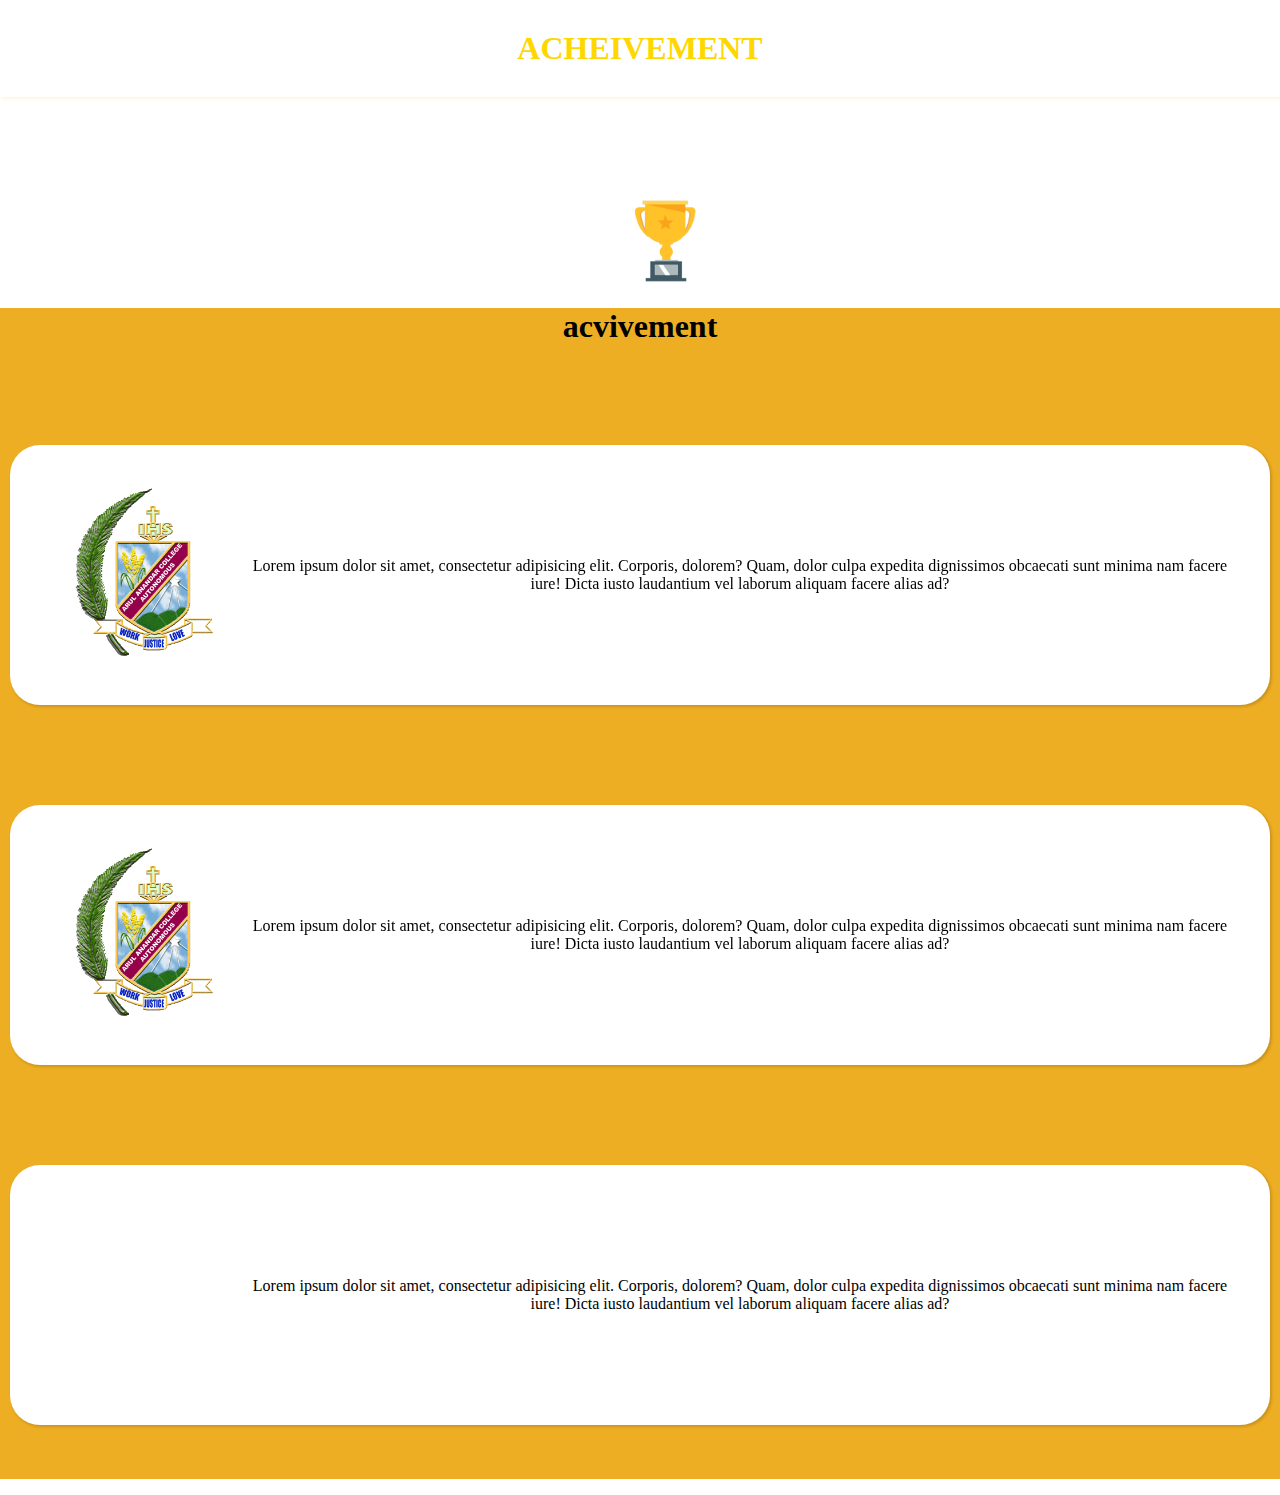
<file: acheivemnet.html>
<!DOCTYPE html>
<html lang="en">
<head>
    <meta charset="UTF-8">
    <link rel="stylesheet" href="/assets/css/acheivemnet.css">
    <meta name="viewport" content="width=device-width, initial-scale=1.0">
    <title>Achievement</title>
    <link href="https://unpkg.com/aos@2.3.1/dist/aos.css" rel="stylesheet">
    <script src="https://unpkg.com/aos@2.3.1/dist/aos.js"></script>


    <link rel="shortcut icon" href="/assets/images/trophy.gif" type="image/x-icon">
</head>
<body>
    <div class="logo">
    
        <div class="head">
            <h1>ACHEIVEMENT</h1>
        </div>

    </div>
    <br>
    <br>
    <br>
    <br> 
    <div class="img">
        <img src="/assets/images/output-onlinegiftools.gif" alt="" >
    </div>
    <div class="content">
        <h1>acvivement</h1>
        <div class="sides"  data-aos="fade-up-left">
            <img src="/assets/images/image.png" alt="">
            <p>Lorem ipsum dolor sit amet, consectetur adipisicing elit. Corporis, dolorem? Quam, dolor culpa expedita dignissimos obcaecati sunt minima nam facere iure! Dicta iusto laudantium vel laborum aliquam facere alias ad?</p>
        </div>
        <script>
            AOS.init();
          </script>
        <div class="sides"  data-aos="fade-down-right">
            <img src="/assets/images/image.png" alt="">
            <p>Lorem ipsum dolor sit amet, consectetur adipisicing elit. Corporis, dolorem? Quam, dolor culpa expedita dignissimos obcaecati sunt minima nam facere iure! Dicta iusto laudantium vel laborum aliquam facere alias ad?</p>
        </div>
        <div class="sides">
            <img src="/assets/images/image.png" alt=""  data-aos="fade-up-left">
            <p>Lorem ipsum dolor sit amet, consectetur adipisicing elit. Corporis, dolorem? Quam, dolor culpa expedita dignissimos obcaecati sunt minima nam facere iure! Dicta iusto laudantium vel laborum aliquam facere alias ad?</p>
        </div>
        <br>
        <br>
        <br>

    </div>
</body>
</html>
</file>
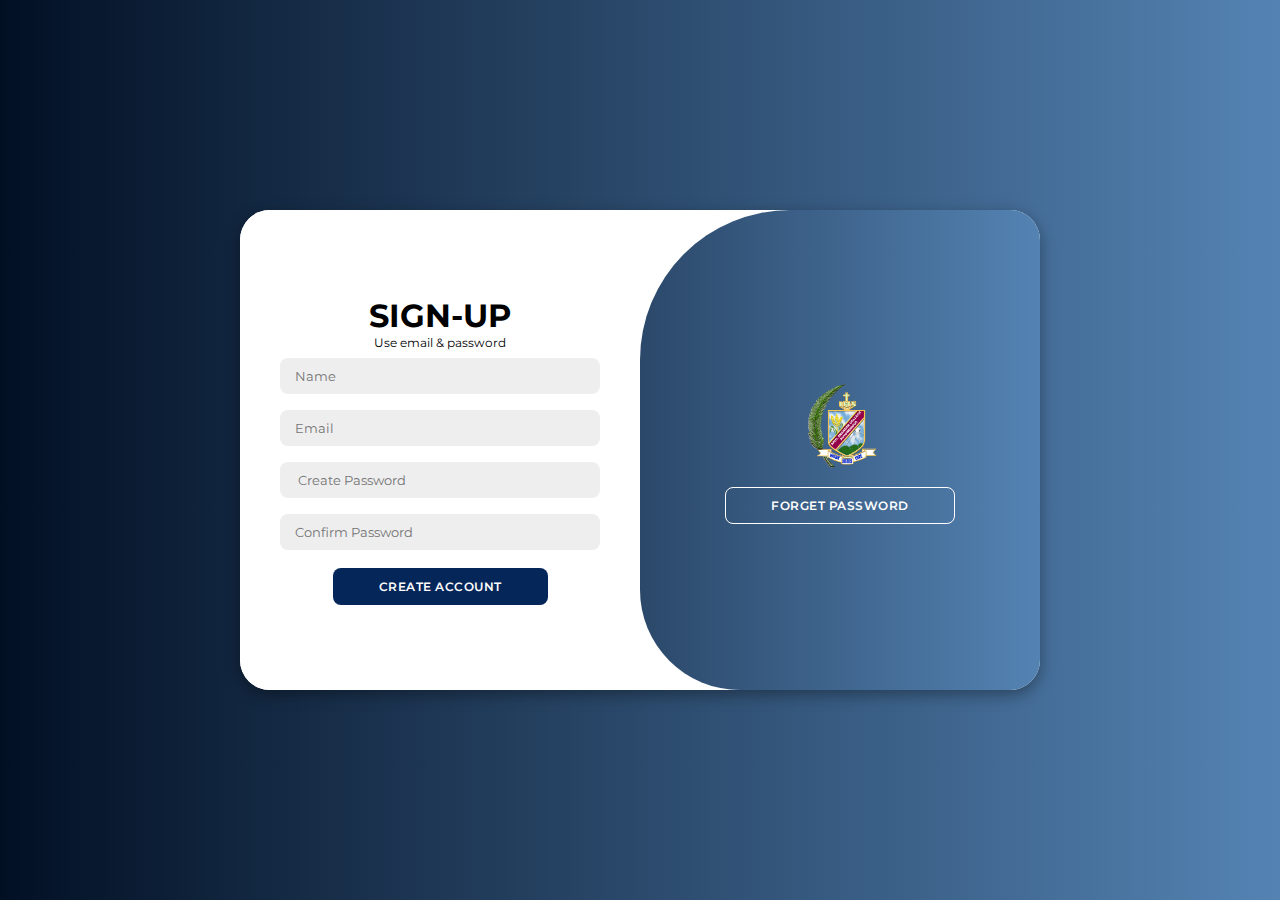
<file: forgetsignup.html>
<!DOCTYPE html>
<html lang="en">
<head>
    <meta charset="UTF-8">
    <meta http-equiv="X-UA-Compatible" content="IE=edge">
    <meta name="viewport" content="width=device-width, initial-scale=1.0">
    <link rel="stylesheet" href="./assets/css/style.css">
    <link rel="stylesheet" href="https://cdnjs.cloudflare.com/ajax/libs/font-awesome/6.4.2/css/all.min.css">
    <title>LOGIN-PAGE</title>
    <style>
        .error {
            color: red;
            font-size: 0.8em;
            margin-top: 5px;
            display: none;
        }
        input.error-border {
            border-color: red;
        }
    </style>
</head>
<body>
    <div class="container" id="container">
        <div class="form-container sign-up">
            <form id="staff-form">
                <h1>FORGET PASSWORD</h1>
                <span>Get your new Password</span>

                
                <input type="email" id="staff-email" placeholder="Email">
                <div class="error" id="staff-email-error">Valid email is required</div>
                
                <input type="password" id="staff-password" placeholder="Enter verify code">
                <div class="error" id="staff-password-error">Password is required</div>
                
                <button type="submit" onclick="window.open('login.html')">Login Now</button>
            </form>
        </div>
    
        <div class="form-container sign-in">
            <form id="student-form">
                <h1>SIGN-UP</h1>
                <span>Use email & password</span>
                <input type="text" id="student-name" placeholder="Name">
                <div class="error" id="student-name-error">Name is required</div>
                
                <input type="email" id="student-email" placeholder="Email">
                <div class="error" id="student-email-error">Valid email is required</div>
                
                <input type="password" id="student-password" placeholder=" Create Password">
                <div class="error" id="student-password-error">Password is required</div>
                <input type="password" id="student-password" placeholder="Confirm Password">
                <div class="error" id="student-password-error"></div>
                
                <button type="submit">Create Account</button>
            </form>
        </div>

    <div class="toggle-container">
        <div class="toggle">
            <div class="toggle-panel toggle-left">
                 <img src="./assets/images/image.png" alt="" width="100px">
                <button class="hidden" id="login">Sign-up</button>
            </div>
        <div class="toggle-panel toggle-right">
                <img src="./assets/images/image.png" alt="" width="100px">
                <button class="hidden" id="register">Forget Password</button>
            </div>
    </div>
    </div>
    </div>
    <script defer>
        const container = document.getElementById('container');
        const registerBtn = document.getElementById('register');
        const loginBtn = document.getElementById('login');

        registerBtn.addEventListener('click', () => {
            container.classList.add("active");
        });
        loginBtn.addEventListener('click', () => {
            container.classList.remove("active");
        });

        // Validation functions
        function validateEmail(email) {
            const re = /^[^\s@]+@[^\s@]+\.[^\s@]+$/;
            return re.test(String(email).toLowerCase());
        }

        function validateForm(nameInput, emailInput, passwordInput, nameError, emailError, passwordError) {
            let isValid = true;

            // Name validation
            if (!nameInput.value.trim()) {
                nameError.style.display = 'block';
                nameInput.classList.add('error-border');
                isValid = false;
            } else {
                nameError.style.display = 'none';
                nameInput.classList.remove('error-border');
            }

            // Email validation
            if (!emailInput.value.trim() || !validateEmail(emailInput.value)) {
                emailError.style.display = 'block';
                emailInput.classList.add('error-border');
                isValid = false;
            } else {
                emailError.style.display = 'none';
                emailInput.classList.remove('error-border');
            }

            // Password validation
            if (!passwordInput.value.trim()) {
                passwordError.style.display = 'block';
                passwordInput.classList.add('error-border');
                isValid = false;
            } else {
                passwordError.style.display = 'none';
                passwordInput.classList.remove('error-border');
            }

            return isValid;
        }

        // Staff form validation
        document.getElementById('staff-form').addEventListener('submit', function(event) {
            const nameInput = document.getElementById('staff-name');
            const emailInput = document.getElementById('staff-email');
            const passwordInput = document.getElementById('staff-password');

            const nameError = document.getElementById('staff-name-error');
            const emailError = document.getElementById('staff-email-error');
            const passwordError = document.getElementById('staff-password-error');

            if (!validateForm(nameInput, emailInput, passwordInput, nameError, emailError, passwordError)) {
                event.preventDefault();
            } else {
                window.open('home.html');
            }
        });

        // Student form validation
        document.getElementById('student-form').addEventListener('submit', function(event) {
            const nameInput = document.getElementById('student-name');
            const emailInput = document.getElementById('student-email');
            const passwordInput = document.getElementById('student-password');

            const nameError = document.getElementById('student-name-error');
            const emailError = document.getElementById('student-email-error');
            const passwordError = document.getElementById('student-password-error');

            if (!validateForm(nameInput, emailInput, passwordInput, nameError, emailError, passwordError)) {
                event.preventDefault();
            } else {
                window.open('home.html');
            }
        });
    </script>
</body>
</html>
</file>
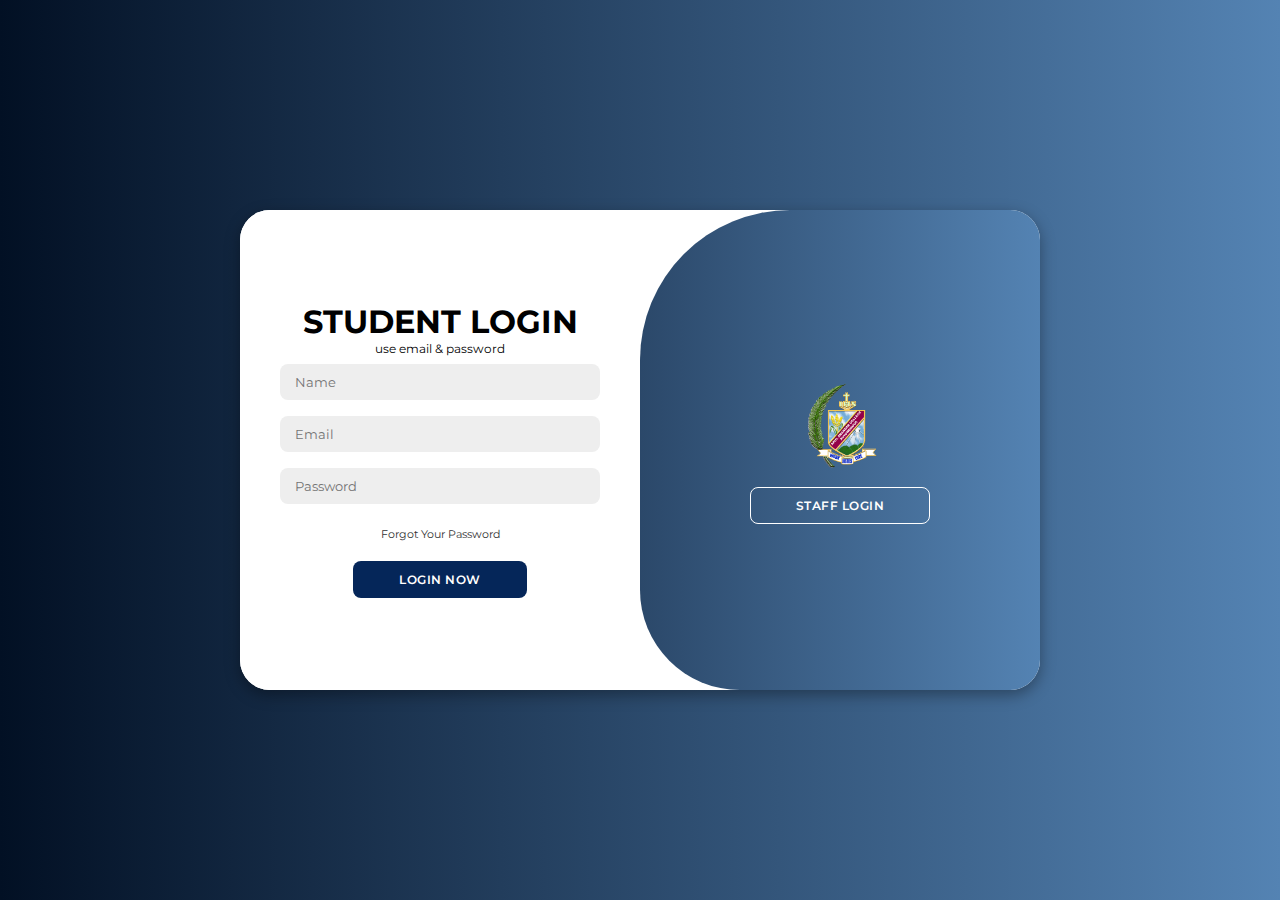
<file: login.html>
<!DOCTYPE html>
<html lang="en">
<head>
    <meta charset="UTF-8">
    <meta http-equiv="X-UA-Compatible" content="IE=edge">
    <meta name="viewport" content="width=device-width, initial-scale=1.0">
    <link rel="stylesheet" href="./assets/css/style.css">
    <link rel="stylesheet" href="https://cdnjs.cloudflare.com/ajax/libs/font-awesome/6.4.2/css/all.min.css">
    <title>LOGIN-PAGE</title>
   
</head>
<body>
    <div class="container" id="container">
        <div class="form-container sign-up">
            <form>
                <h1>STAFF LOGIN</h1>
                <span>
                     use email for Login
                </span> 
                <input type="text" placeholder="Name">
                <input type="email" placeholder="Email">
                <input type="password" placeholder="Password">
                <button onclick="window.open('card.html')">Login Now</button>
            </form>
        </div>
    
        <div class="form-container sign-in">
            <form>
                <h1>STUDENT LOGIN</h1>
                <span>
                    use email & password
                </span> 
                <input type="text" placeholder="Name">
                <input type="email" placeholder="Email">
                <input type="password" placeholder="Password">
                <a href="#">Forgot Your Password</a>
                <button onclick="window.open('card.html')">Login Now</button>
            </form>
        </div>

    <div class="toggle-container">
        <div class="toggle">
            <div class="toggle-panel toggle-left">
                <!-- <h1>Welcome Back!</h1> -->
                <!-- <p>Enter your personal detials to use all of site features</p> -->
                 <img src="./assets/images/image.png" alt="" width="100px">
                <button class="hidden" id="login">Student login</button>
            </div>
        <div class="toggle-panel toggle-right">
                <!-- <h1>Hello Friends!</h1> -->
                <!-- <p>Registeration with your personal detials to use all of site features</p> -->
                <img src="./assets/images/image.png" alt="" width="100px">
                <button class="hidden" id="register">Staff login</button>
            </div>
    </div>
    </div>
    </div>
    <script defer>
        const container = document.getElementById('container');
        const registerBtn = document.getElementById('register');
        const loginBtn = document.getElementById('login');

        registerBtn.addEventListener('click', () => {
            container.classList.add("active")
        });
        loginBtn.addEventListener('click', () => {
            container.classList.remove("active")
        });
</script>
</body>
</html>
</file>
<file: assets/css/acheivemnet.css>
*{
    padding: 0px;
    margin: 0px;
    box-sizing: border-box;
}
.logo{
    display: flex;
    flex-direction: column;
    align-items: center;
    justify-content: center;
    box-shadow: rgba(231, 192, 18, 0.15) 1.95px 1.95px 2.6px;
    padding: 30px;
   ;
    background-color: #fff;

}
.img img{
    width: 180px;
    position: relative;
    left: 45%;
    top: 100%;
    z-index: -1;



    

}
@media screen and (max-width:650px) {
    .img img{
        position: relative;
        left: 33%;
        top: 100%;
    }
    
}
.logo h1{
    color: gold;

}
.content{
    text-align: center;
    background-color: #eeae23;
    width: 100%;
    height:auto;
}
.sides img{
    width: 200px;
    height: 200px;

}
.sides{
    margin-left: 10px;
    margin-right: 10px;
    margin-top: 100px;
    display: flex;
    align-items: center;
    justify-content: center;
    background-color: #fff;
    border-radius: 30px;
    padding: 30px;
    box-shadow: rgba(0, 0, 0, 0.15) 1.95px 1.95px 2.6px;
}
</file>
<file: assets/css/style.css>
@import url('https://fonts.googleapis.com/css2?family=Montserrat:wght@300;400;500;600;700;800&display=swap');
*{
margin: 0;
padding: 0;
box-sizing: border-box;
font-family: 'Montserrat', sans-serif;
}
body{
background-color: #021024;
background: linear-gradient(to right,#021024,#5483b3);
display: flex;
align-items: center;
justify-content: center;
flex-direction: column;
height: 100vh;
}
.container{
background-color: #fff;
border-radius: 30px;
box-shadow: 0 5px 15px rgba(0,0,0,0.35);
position: relative;
overflow: hidden;
width: 800px;
max-width: 100%;
min-height: 480px;

}
.container p{
font-size: 14px;
line-height: 20px;
letter-spacing: 0.3px;
margin: 20px 0px;
}
.container span{
font-size: 12px;
}
.container a{
color: #333;
font-size: 11px;
text-decoration: none;
margin: 15px 0 10px;
}
.container button{
background-color: #052659;
color: #fff;
font-size: 12px;
padding: 10px 45px;
border: 1px solid transparent;
border-radius: 8px;
font-weight: 600;
letter-spacing: 0.5px;
text-transform: uppercase;
margin-top: 10px;
cursor: pointer;
}
.container button.hidden{
background-color: transparent;
border-color: #fff; 
}
.container form{
background-color: #fff;
display: flex;
align-items: center;
justify-content: center;
flex-direction: column;
padding: 0 40px;
height: 100%;
}

.container input{
background-color: #eee;
border: none;
margin: 8px 0;
padding: 10px 15px;
font-size: 13px;
border-radius: 8px;
width: 100%;
outline: none;
}
.form-container{
position: absolute;
top: 0;
height: 100%;
transition: all 0.6s ease-in-out;
}
.sign-in{
left: 0;
width: 50%;
z-index: 2;
}
.container.active .sign-in{
transform: translateX(100%);
}
.sign-up{
left: 0;
width: 50%;
opacity: 0;
z-index: 1;
}
.container.active .sign-up{
transform: translateX(100%);
opacity: 1;
z-index: 5;
animation: move 0.6s;
}
@keyframes move{
0%, 49.99%{
opacity: 0;
z-index: 1;
}
50%,100%{
opacity: 1;
z-index: 5;
}
}
.toggle-container{
position: absolute;
top: 0;
left: 50%;
width: 50%;
height: 100%;
overflow: hidden;
transition: all 0.6s ease-in-out;
border-radius: 150px 0 0 100px;
z-index: 1000;
}

.container.active .toggle-container{
transform: translatex(-100%);
border-radius: 0 150px 100px 0;
}
.toggle{
background-color: #512da8;
height: 100%;
background: linear-gradient(to right,#020d20,#5483b3);
color: #fff;
position: relative;
left: -100%;
height: 100%;
width: 200%;
transform: translateX(0);
transition: all 0.1s ease-in-out;
}
.toggle-panel{
position: absolute;
width: 50%;
height: 100%;
display: flex;
align-items: center;
justify-content: center;
flex-direction: column;
padding: 0 30px;
text-align: center;
top: 0;
transform: translateX(0);
transition: all 0.6s ease-in-out;
}
.toggle-left{
transform: translateX(-200%);
}
.container.active .toggle-left{
transform: translateX(100%);
}
.toggle-right{
right: 0;
transform: translateX(0);
}
.container.active .toggle-right{
transform: translateX(200%);
}
</file>
